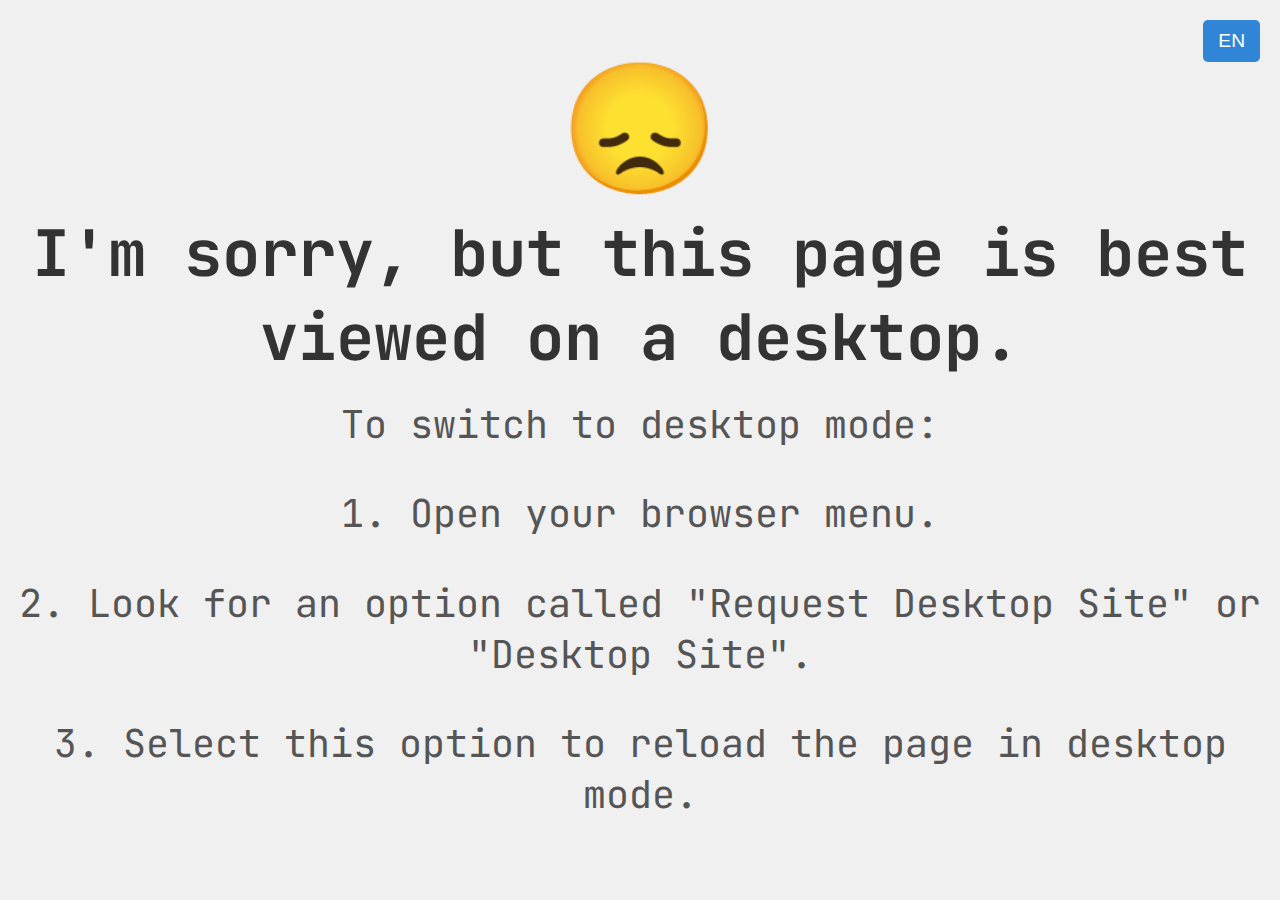
<file: mobile_warning.html>
<!DOCTYPE html>
<html lang="en">

<head>
    <meta charset="UTF-8">
    <meta name="viewport" content="width=device-width, initial-scale=1.0">
    <title>Desktop Required</title>
    <link href="https://fonts.googleapis.com/css2?family=JetBrains+Mono:wght@400;700&display=swap" rel="stylesheet">
    <style>
        body {
            display: flex;
            flex-direction: column; /* Thay đổi hướng để có thể căn giữa theo chiều dọc */
            justify-content: center;
            align-items: center;
            min-height: 100vh;
            margin: 0;
            background-color: #f0f0f0;
            font-family: 'JetBrains Mono', sans-serif;
            text-align: center;
        }
        h1 {
            font-size: 10vw; 
            color: #ff4d4d;
            margin: 0;
        }
        h2 {
            font-size: 5vw; 
            color: #333;
            margin: 0;
        }
        p {
            font-size: 3vw; 
            color: #555;
            margin-top: 20px;
        }
        .language-toggle {
            position: absolute; 
            top: 20px;
            right: 20px; 
            padding: 10px 15px; 
            background-color: #3085d6; 
            color: white; 
            border: none; 
            border-radius: 5px; 
            cursor: pointer;
            font-size: 1.2em; 
        }
    </style>
</head>

<body>
    <button class="language-toggle" id="language-toggle">EN</button>
    <div>
        <h1 id="main-heading">😞</h1>
        <h2 id="sub-heading">I'm sorry, but this page is best viewed on a desktop.</h2>
        <p id="instruction-1">To switch to desktop mode:</p>
        <p id="instruction-2">1. Open your browser menu.</p>
        <p id="instruction-3">2. Look for an option called "Request Desktop Site" or "Desktop Site".</p>
        <p id="instruction-4">3. Select this option to reload the page in desktop mode.</p>
    </div>

    <script>
        const texts = {
            en: {
                heading: "😞",
                subheading: "I'm sorry, but this page is best viewed on a desktop.",
                instruction1: "To switch to desktop mode:",
                instruction2: "1. Open your browser menu.",
                instruction3: '2. Look for an option called "Request Desktop Site" or "Desktop Site".',
                instruction4: "3. Select this option to reload the page in desktop mode."
            },
            vi: {
                heading: "😞",
                subheading: "Xin lỗi, nhưng trang này nên được xem trên máy tính.",
                instruction1: "Để chuyển sang chế độ máy tính:",
                instruction2: "1. Mở menu trình duyệt của bạn.",
                instruction3: '2. Tìm một tùy chọn gọi là "Yêu cầu trang web cho máy tính" hoặc "Trang web máy tính".',
                instruction4: "3. Chọn tùy chọn này để tải lại trang trong chế độ máy tính."
            }
        }

        let currentLanguage = 'en';

        function toggleLanguage() {
            currentLanguage = currentLanguage === 'en' ? 'vi' : 'en';
            document.getElementById("language-toggle").innerText = currentLanguage === 'en' ? 'EN' : 'VI';
            document.getElementById("main-heading").innerText = texts[currentLanguage].heading;
            document.getElementById("sub-heading").innerText = texts[currentLanguage].subheading;
            document.getElementById("instruction-1").innerText = texts[currentLanguage].instruction1;
            document.getElementById("instruction-2").innerText = texts[currentLanguage].instruction2;
            document.getElementById("instruction-3").innerText = texts[currentLanguage].instruction3;
            document.getElementById("instruction-4").innerText = texts[currentLanguage].instruction4;
        }

        document.getElementById("language-toggle").addEventListener("click", toggleLanguage);
    </script>
</body>

</html>
</file>
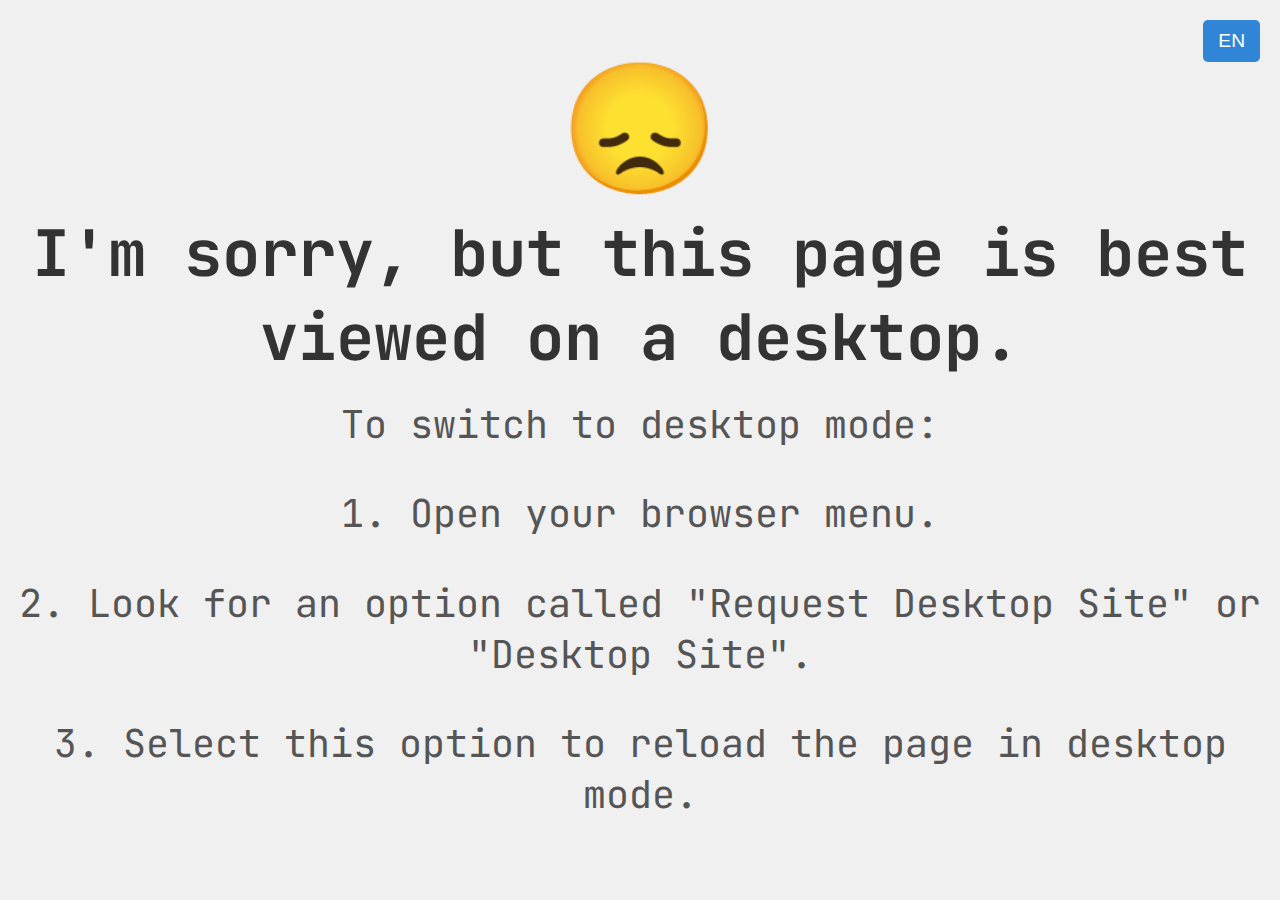
<file: mobile_waring/mobile_warning.html>
<!DOCTYPE html>
<html lang="en">

<head>
    <meta charset="UTF-8">
    <meta name="viewport" content="width=device-width, initial-scale=1.0">
    <title>Desktop Required</title>
    <link href="https://fonts.googleapis.com/css2?family=JetBrains+Mono:wght@400;700&display=swap" rel="stylesheet">
    <style>
        body {
            display: flex;
            flex-direction: column;
            justify-content: center;
            align-items: center;
            min-height: 100vh;
            margin: 0;
            background-color: #f0f0f0;
            font-family: 'JetBrains Mono', sans-serif;
            text-align: center;
        }
        h1 {
            font-size: 10vw; 
            color: #ff4d4d;
            margin: 0;
        }
        h2 {
            font-size: 5vw; 
            color: #333;
            margin: 0;
        }
        p {
            font-size: 3vw; 
            color: #555;
            margin-top: 20px;
        }
        .language-toggle {
            position: absolute; 
            top: 20px;
            right: 20px; 
            padding: 10px 15px; 
            background-color: #3085d6; 
            color: white; 
            border: none; 
            border-radius: 5px; 
            cursor: pointer;
            font-size: 1.2em; 
        }
    </style>
</head>

<body>
    <button class="language-toggle" id="language-toggle">EN</button>
    <div>
        <h1 id="main-heading">😞</h1>
        <h2 id="sub-heading">I'm sorry, but this page is best viewed on a desktop.</h2>
        <p id="instruction-1">To switch to desktop mode:</p>
        <p id="instruction-2">1. Open your browser menu.</p>
        <p id="instruction-3">2. Look for an option called "Request Desktop Site" or "Desktop Site".</p>
        <p id="instruction-4">3. Select this option to reload the page in desktop mode.</p>
    </div>

    <script>
        const texts = {
            en: {
                heading: "😞",
                subheading: "I'm sorry, but this page is best viewed on a desktop.",
                instruction1: "To switch to desktop mode:",
                instruction2: "1. Open your browser menu.",
                instruction3: '2. Look for an option called "Request Desktop Site" or "Desktop Site".',
                instruction4: "3. Select this option to reload the page in desktop mode."
            },
            vi: {
                heading: "😞",
                subheading: "Xin lỗi, nhưng trang này nên được xem trên máy tính.",
                instruction1: "Để chuyển sang chế độ máy tính:",
                instruction2: "1. Mở menu trình duyệt của bạn.",
                instruction3: '2. Tìm một tùy chọn gọi là "Yêu cầu trang web cho máy tính" hoặc "Trang web máy tính".',
                instruction4: "3. Chọn tùy chọn này để tải lại trang trong chế độ máy tính."
            }
        }

        let currentLanguage = 'en';

        function toggleLanguage() {
            currentLanguage = currentLanguage === 'en' ? 'vi' : 'en';
            document.getElementById("language-toggle").innerText = currentLanguage === 'en' ? 'EN' : 'VI';
            document.getElementById("main-heading").innerText = texts[currentLanguage].heading;
            document.getElementById("sub-heading").innerText = texts[currentLanguage].subheading;
            document.getElementById("instruction-1").innerText = texts[currentLanguage].instruction1;
            document.getElementById("instruction-2").innerText = texts[currentLanguage].instruction2;
            document.getElementById("instruction-3").innerText = texts[currentLanguage].instruction3;
            document.getElementById("instruction-4").innerText = texts[currentLanguage].instruction4;
        }

        document.getElementById("language-toggle").addEventListener("click", toggleLanguage);
    </script>
</body>

</html>
</file>
